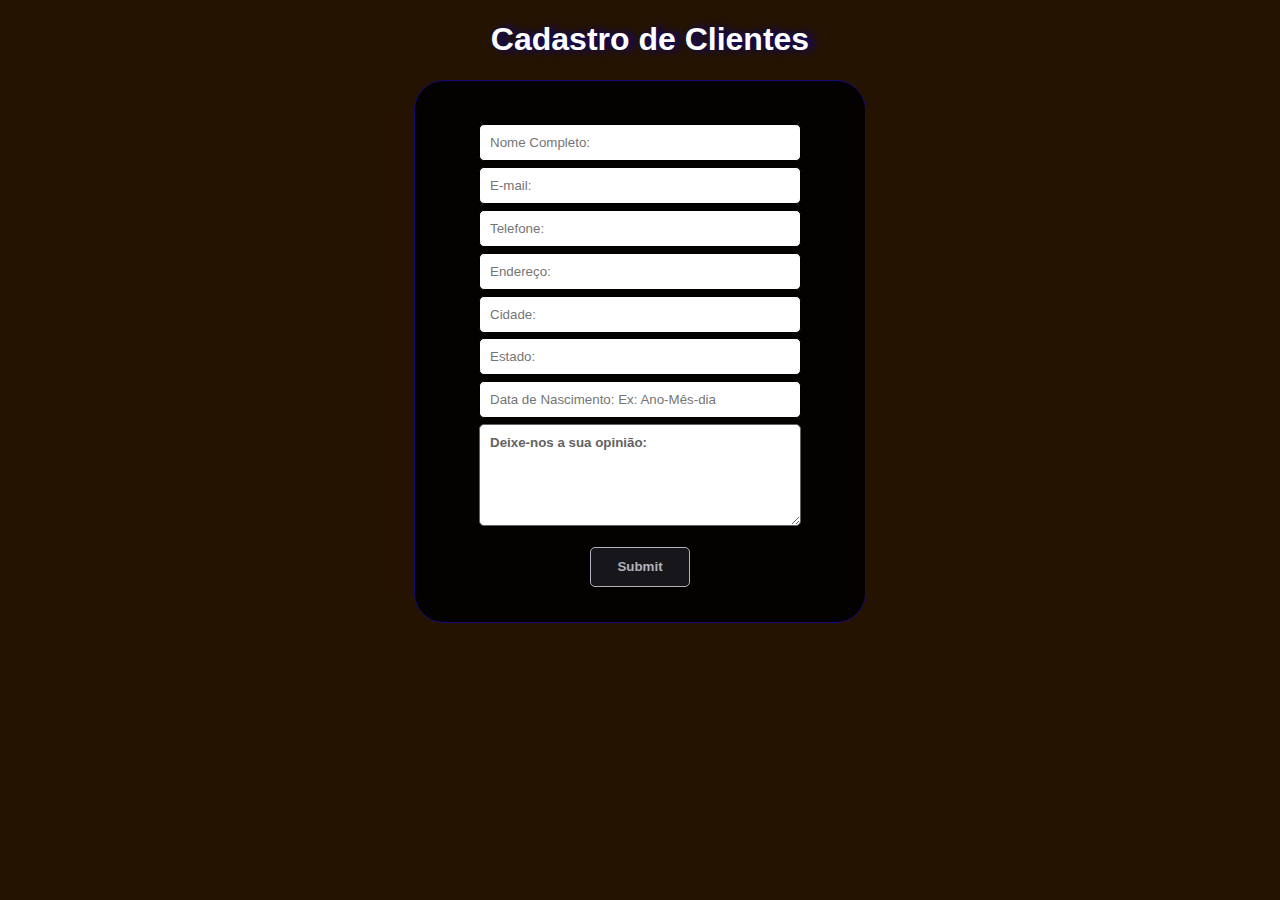
<file: 2_Formulario_com_BD_PHP_e_CSS/index.html>
<!DOCTYPE html>
<html lang="pt-br">
<head>
    <link rel="stylesheet" type="text/css" href="styleRestore.css">
    <meta charset="UTF-8">
    <meta http-equiv="X-UA-Compatible" content="IE=edge">
    <meta name="viewport" content="width=device-width, initial-scale=1.0">

    <title>Inicio</title>
</head>
<body>
    
        <div>
            <center>
            <h1>Cadastro de Clientes</h1>

            <form action="dadosClientes.php" method="POST" >

            <br>
            <input type="text" name="nome" size="50" placeholder="Nome Completo:" required>
            <input type="text" name="email" placeholder="E-mail:" required>
            <input type="text" name="telefone" placeholder="Telefone:" required>
            <input type="text" name="endereco" placeholder="Endereço:" required>
            <input type="text" name="cidade" placeholder="Cidade:" required>
            <input type="text" name="estado" placeholder="Estado:" required >
            <input type="text" name="data_nasc" placeholder="Data de Nascimento: Ex: Ano-Mês-dia" required>

            <textarea type="text" name="opiniao">Deixe-nos a sua opinião:</textarea>
            <p>
            <input class="enviar" type="submit" name="enviar"></p>
            </center>
            
                    
            </form>
                
        </div>

</body>
</html>
</file>
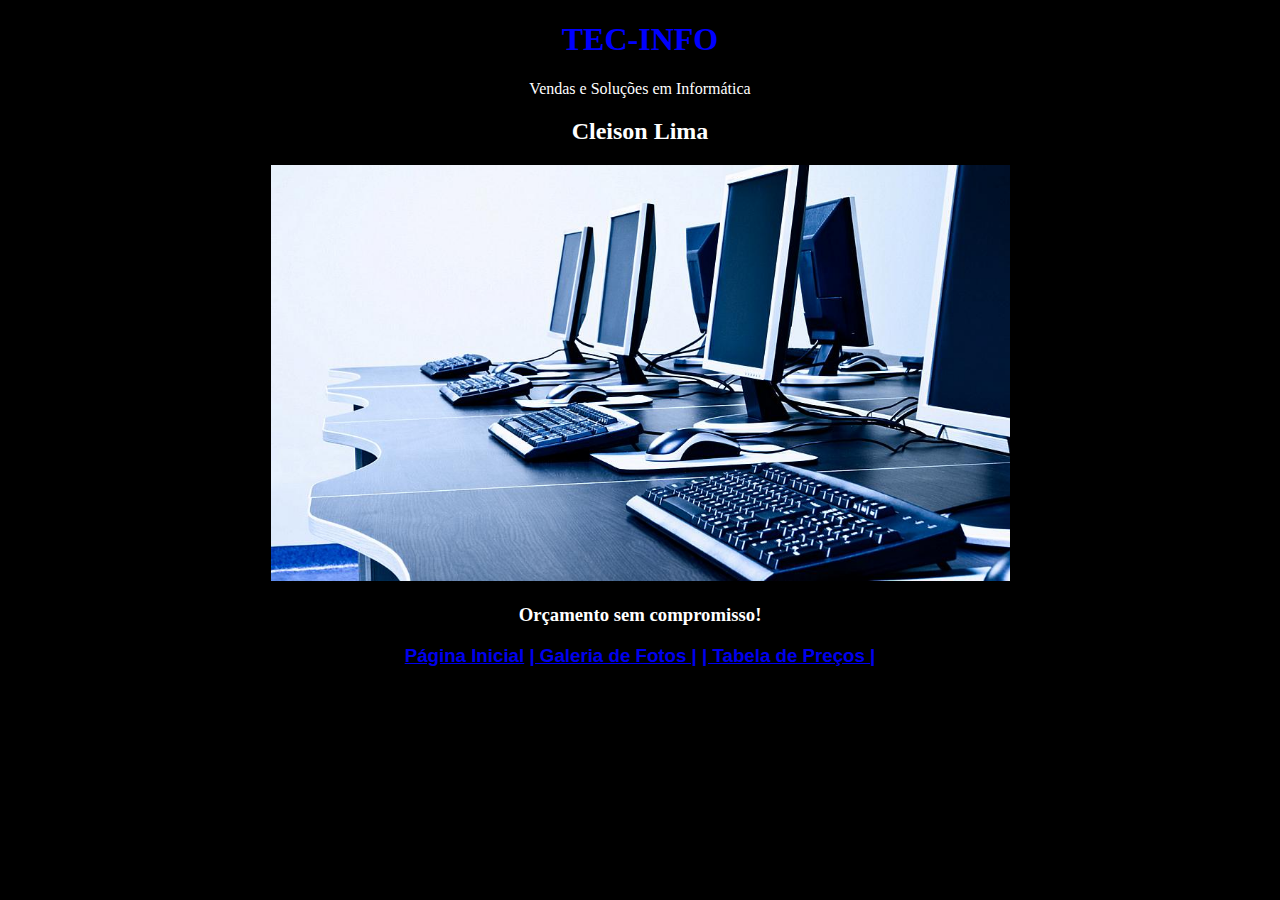
<file: 4_Site_Loja/index.html>
<!DOCTYPE html>
<html lang="pt-br">
<head>
    <meta charset="UTF-8">
    <meta http-equiv="X-UA-Compatible" content="IE=edge">
    <meta name="viewport" content="width=device-width, initial-scale=1.0">
    <title>Atvidade</title>
</head>

<body bgcolor="black">

<center>
    <font face="Tahoma" color="blue"><h1>TEC-INFO</h1></font> 
    <font face="Tahoma" color="white">Vendas e Soluções em Informática</font>
    <font face="Tahoma" color="white"><h2>Cleison Lima</h2></font>
    <img src="img/topo.jpeg" width="739" heigth="500">
    
    <h3><font color="white">Orçamento sem compromisso!</h3></font>

    <h3><font face="arial" color="blue">
    
    <a href="index.html">Página Inicial</a></div>
    <a href="fotos.html">| Galeria de Fotos |</a>
    <a href="tabela.html">| Tabela de Preços |</a>
    </h3></font>
</center>

</body>
</html>
</file>
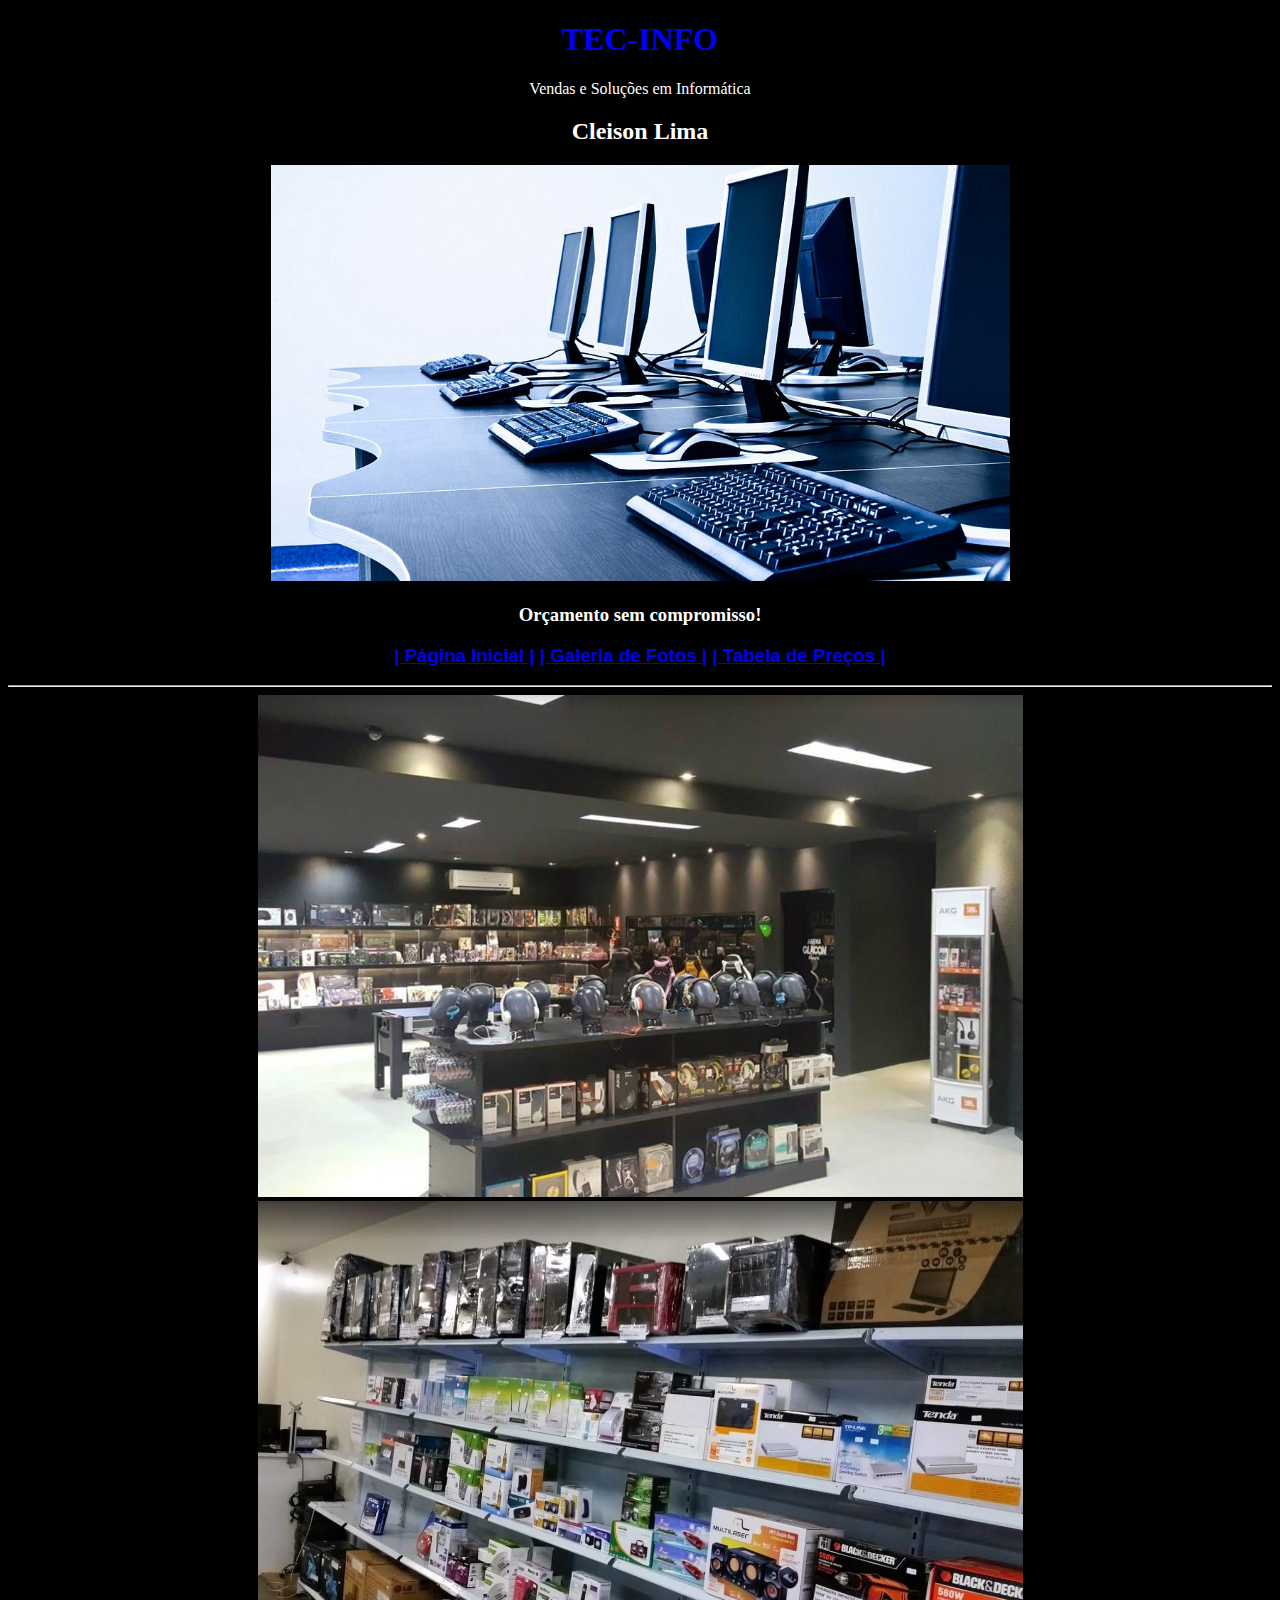
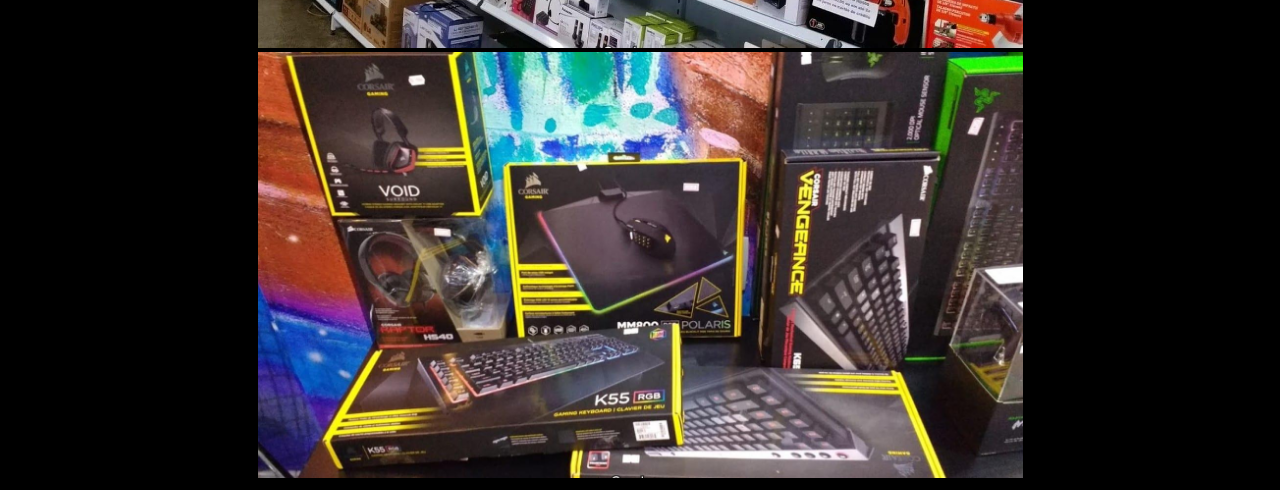
<file: 4_Site_Loja/fotos.html>
<!DOCTYPE html>
<html lang="pt-br">
<head>
    <meta charset="UTF-8">
    <meta http-equiv="X-UA-Compatible" content="IE=edge">
    <meta name="viewport" content="width=device-width, initial-scale=1.0">
    <title>Atividade</title>
</head>

<body bgcolor="black">
<center>
        <font face="Tahoma" color="blue"><h1>TEC-INFO</h1></font> <font face="Tahoma" color="white">Vendas e Soluções em Informática</font><b>
        <font face="Tahoma" color="white"><h2>Cleison Lima</h2></font>
        <img src="img/topo.jpeg" width="739" heigth="500">
    
    <h3><font color="white">Orçamento sem compromisso!</h3></font>
    
        <h3><font face="arial" color="white">
        <a href="index.html">| Página Inicial |</a>
        <a href="fotos.html">| Galeria de Fotos |</a>
        <a href="tabela.html">| Tabela de Preços |</a>
        </h3></font>
    
    <hr>

        <img src="img/01.jpg" width="765" heigth="610"> <br>
        <img src="img/02.jpg" width="765" heigth="610"> <br>
        <img src="img/03.jpg" width="765" heigth="610"> <br>
</center>
        
    
</body>
</html>
</file>
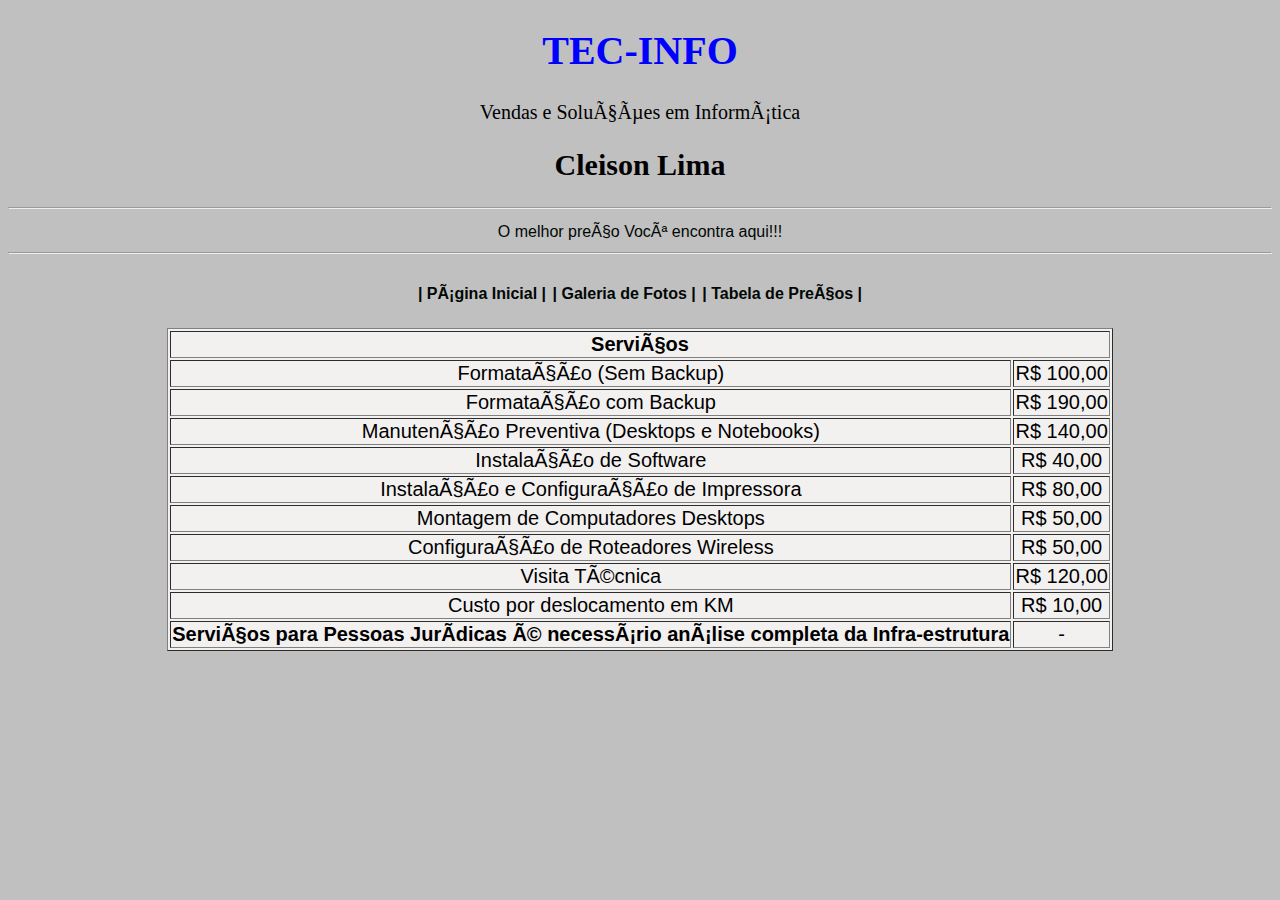
<file: 4_Site_Loja/tabela.html>
<!DOCTYPE html>
<html lang="pt-br">
<head>
    <link rel="stylesheet" type="text/css" href="style.css"
    <meta charset="UTF-8">
    <meta http-equiv="X-UA-Compatible" content="IE=edge">
    <meta name="viewport" content="width=device-width, initial-scale=1.0">
    <title>Tabela de preços</title>
</head>
<body>

    <center>
        <font face="Tahoma" color="blue"><h1>TEC-INFO</h1></font> 
        <font face="Tahoma" color="black">Vendas e Soluções em Informática</font>
        <font face="Tahoma" color="black"><h2>Cleison Lima</h2></font>
    <hr>

    <a href="index.html" target="_blank"> O melhor preço Você encontra aqui!!!</a>

    <hr>

    <!---Aqui inicia as tabelas-->
        
            <h3><font face="arial" color="white">
            <a href="index.html">| Página Inicial |</a>
            <a href="fotos.html">| Galeria de Fotos |</a>
            <a href="tabela.html">| Tabela de Preços |</a>
            </h3></font>

    <table border="1">
        <th colspan="2">Serviços</th>
        <tr>
            <td>Formatação (Sem Backup)</td>
            <td>R$ 100,00</td>
        </tr>
        <tr>
            <td>Formatação com Backup</td>
            <td>R$ 190,00</td>
        </tr>
        <tr>
            <td>Manutenção Preventiva (Desktops e Notebooks)</td>
            <td>R$ 140,00</td>
        </tr>
        <tr>
            <td>Instalação de Software</td>
            <td>R$ 40,00</td>
        </tr>
        <tr>
            <td>Instalação e Configuração de Impressora</td>
            <td>R$ 80,00</td>
        </tr>
        <tr>
            <td>Montagem de Computadores Desktops</td>
            <td>R$ 50,00</td>
        </tr>
        <tr>
            <td>Configuração de Roteadores Wireless</td>
            <td>R$ 50,00</td>
        </tr>
        <tr>
            <td>Visita Técnica</td>
            <td>R$ 120,00</td>
        </tr>
        <tr>
            <td>Custo por deslocamento em KM</td>
            <td>R$ 10,00</td>
        </tr>
        <tr>
            <th>Serviços para Pessoas Jurídicas é necessário análise completa da Infra-estrutura</th>
            <td> - </td>
        </center>
    </tr>
    </table>
</body>
</html>
</file>
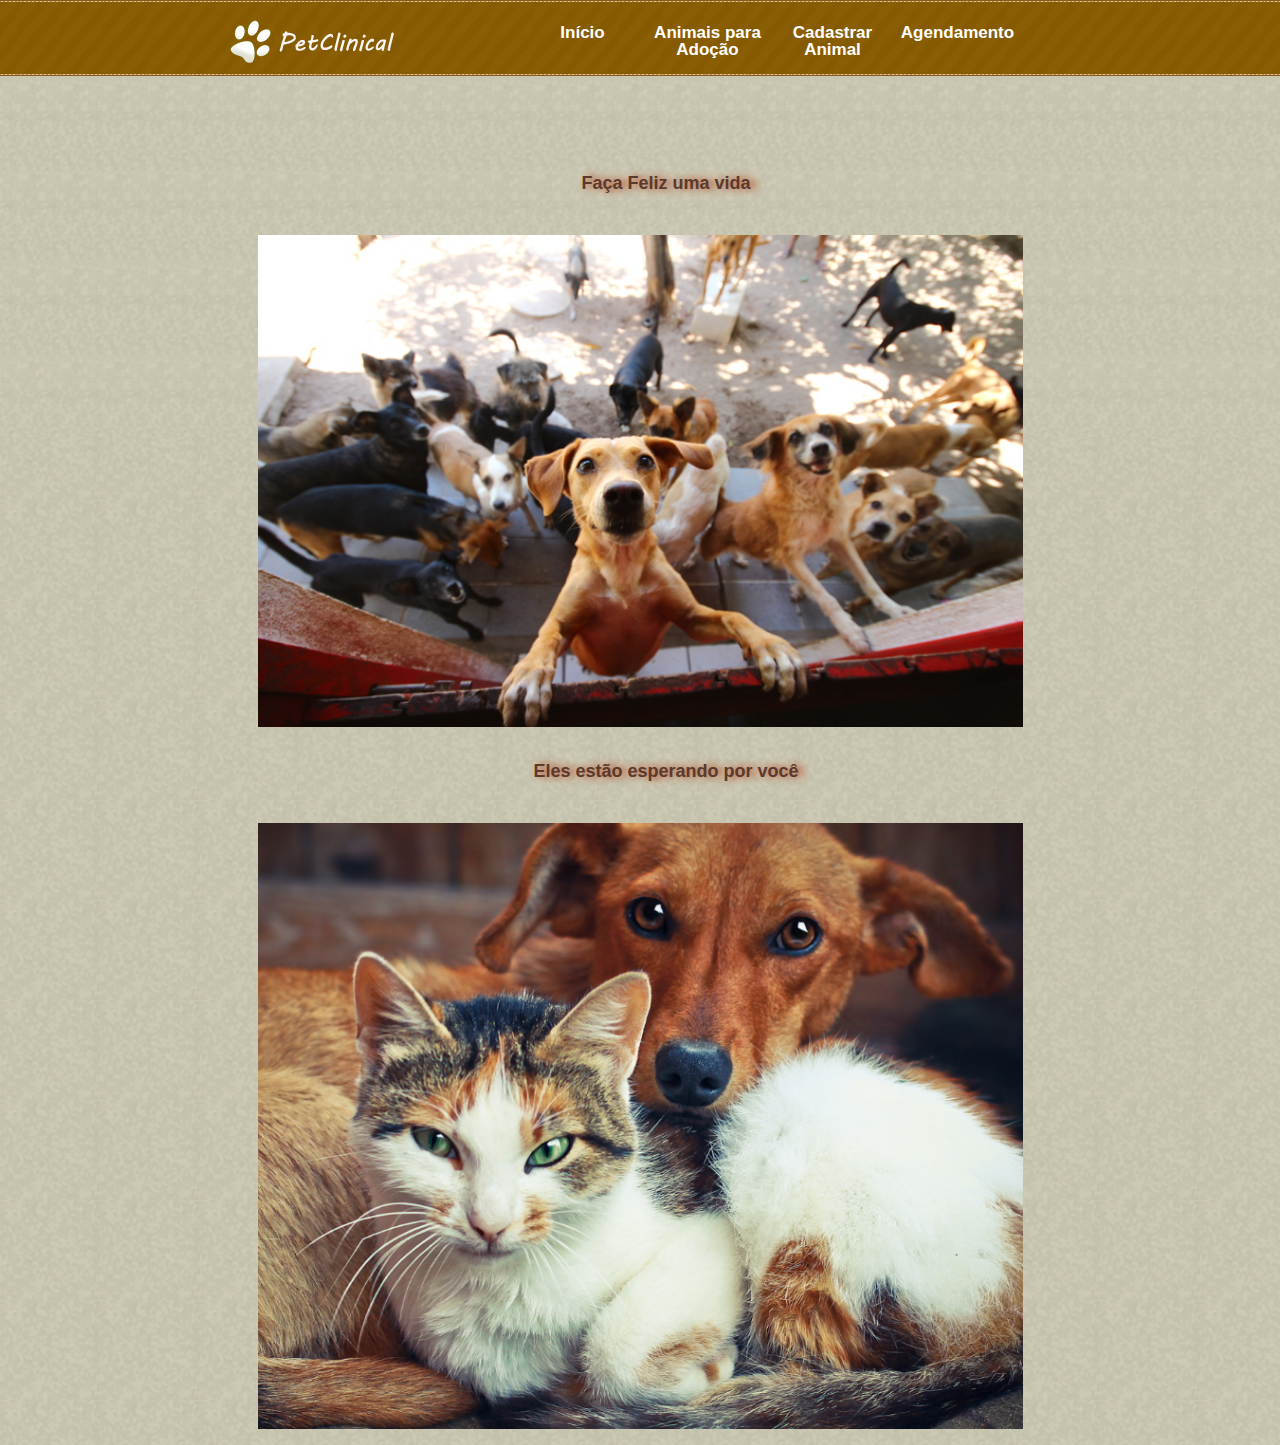
<file: 3_Site_Pet/petclinical/adocao.html>
<!DOCTYPE html>
<html lang="pt-br">

<head>
    <link rel="stylesheet" type="text/css" href="styleRestore.css">
    <meta charset="UTF-8">
    <meta http-equiv="X-UA-Compatible" content="IE=edge">
    <meta name="viewport" content="width=device-width, initial-scale=1.0">

    <link href="css_PetsAdocao.css" rel="stylesheet" type="text/css" />

    <title>Inicio</title>
</head>

<body>

    <div id="templatemo_container">
        <div id="templatemo_topsection">
            <div id="templatemo_topsection_title"> </div>
            <div class="templatemo_topmenu">
                <ul>
                    <li><a href="index.html">Início</a></li>
                    <li><a href="petsAdocao.html">Animais para Adoção</a></li>
                    <li><a href="cadastroPets.html">Cadastrar Animal</a></li>
                    <li><a href="contato.html">Agendamento</a></li>
                </ul>
            </div>
        </div>
        <div>
            <center>

                <br>
                <br>
                <br>
                <br>
                <br>
                <br>
                <br>
                <p>

                    </h1>

                    <p><br>
                        <h1>Faça Feliz uma vida</p>
                    </h1>

                    <p>
                        <img src="adocao/1.jpg" width="765" heigth="610">
                    </p>
                    <p>
                        <h1>Eles estão esperando por você</p>
                    </h1>
                    <p>
                        <img src="adocao/2.png" width="765" heigth="610">
                    </p>
                    <p>

                        </h1>
            </center>
        </div>
</body>

</html>
</file>
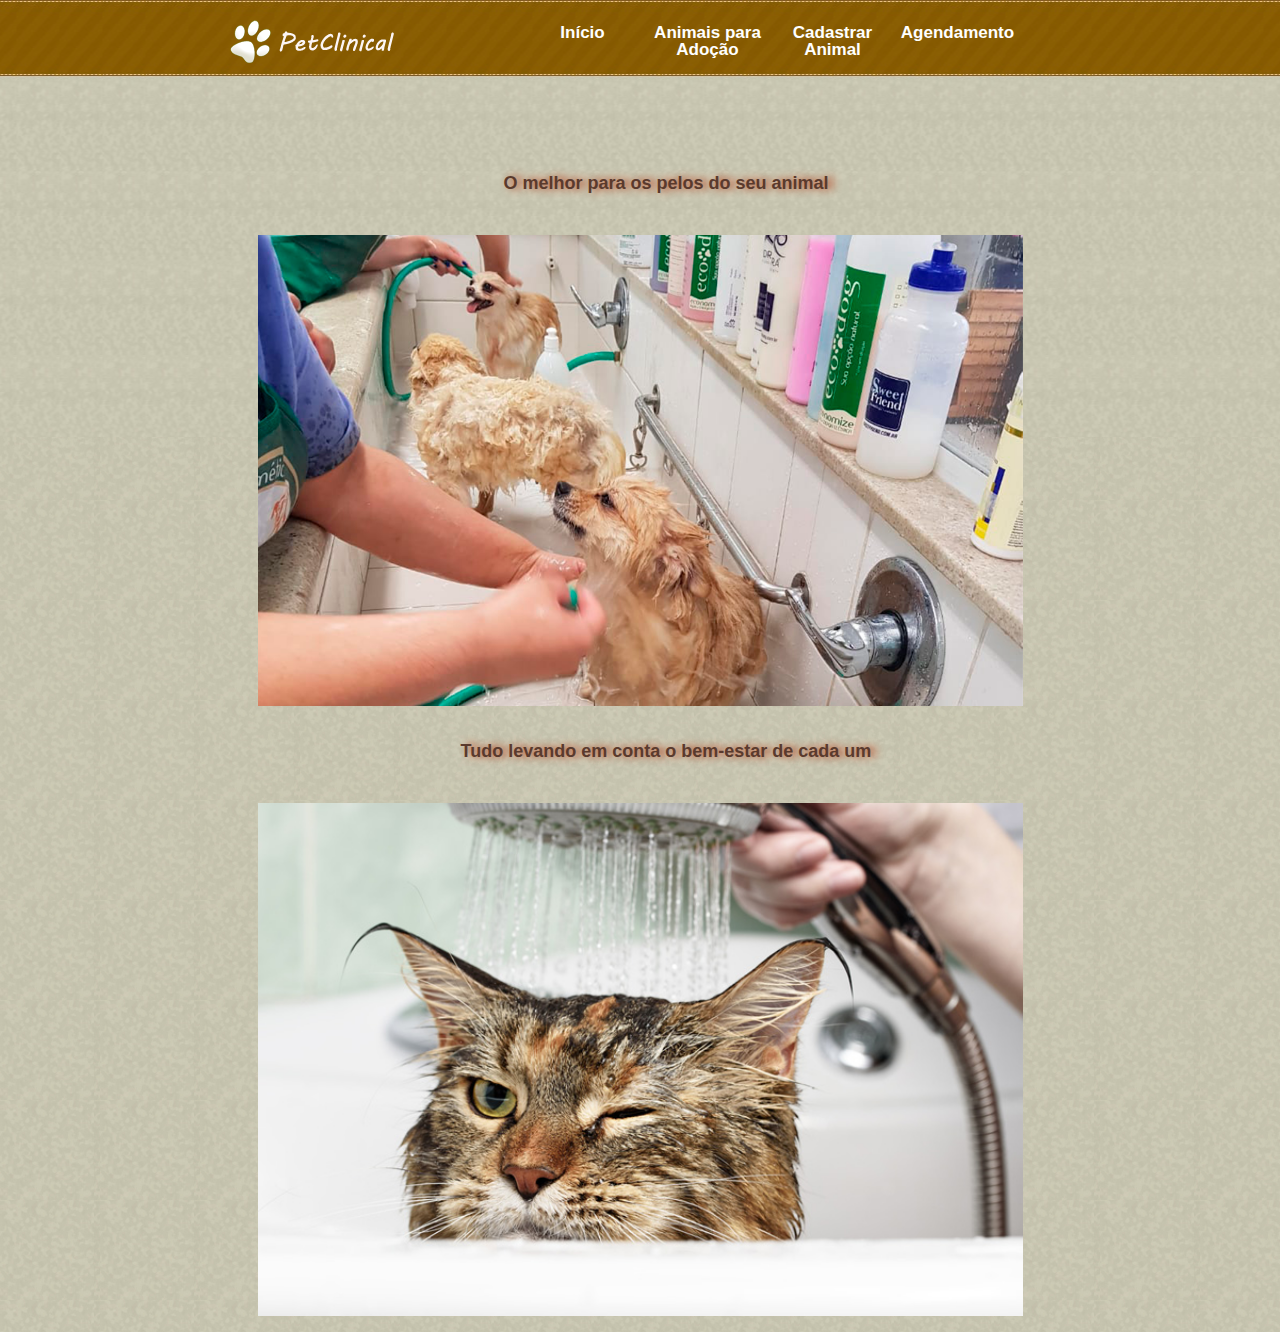
<file: 3_Site_Pet/petclinical/banhot.html>
<!DOCTYPE html>
<html lang="pt-br">

<head>
    <link rel="stylesheet" type="text/css" href="styleRestore.css">
    <meta charset="UTF-8">
    <meta http-equiv="X-UA-Compatible" content="IE=edge">
    <meta name="viewport" content="width=device-width, initial-scale=1.0">

    <link href="css_PetsAdocao.css" rel="stylesheet" type="text/css" />

    <title>Inicio</title>
</head>

<body>

    <div id="templatemo_container">
        <div id="templatemo_topsection">
            <div id="templatemo_topsection_title"> </div>
            <div class="templatemo_topmenu">
                <ul>
                    <li><a href="index.html">Início</a></li>
                    <li><a href="petsAdocao.html">Animais para Adoção</a></li>
                    <li><a href="cadastroPets.html">Cadastrar Animal</a></li>
                    <li><a href="contato.html">Agendamento</a></li>
                </ul>
            </div>
        </div>
        <div>
            <center>

                <br>
                <br>
                <br>
                <br>
                <br>
                <br>
                <br>
                <p>

                    </h1>

                    <p><br>
                        <h1>O melhor para os pelos do seu animal</p>
                    </h1>

                    <p>
                        <img src="banhot/1.png" width="765" heigth="610">
                    </p>
                    <p>
                        <h1>Tudo levando em conta o bem-estar de cada um</p>
                    </h1>
                    <p>
                        <img src="banhot/2.jpg" width="765" heigth="610">
                    </p>
                    <p>

                        </h1>

            </center>

        </div>

</body>

</html>
</file>
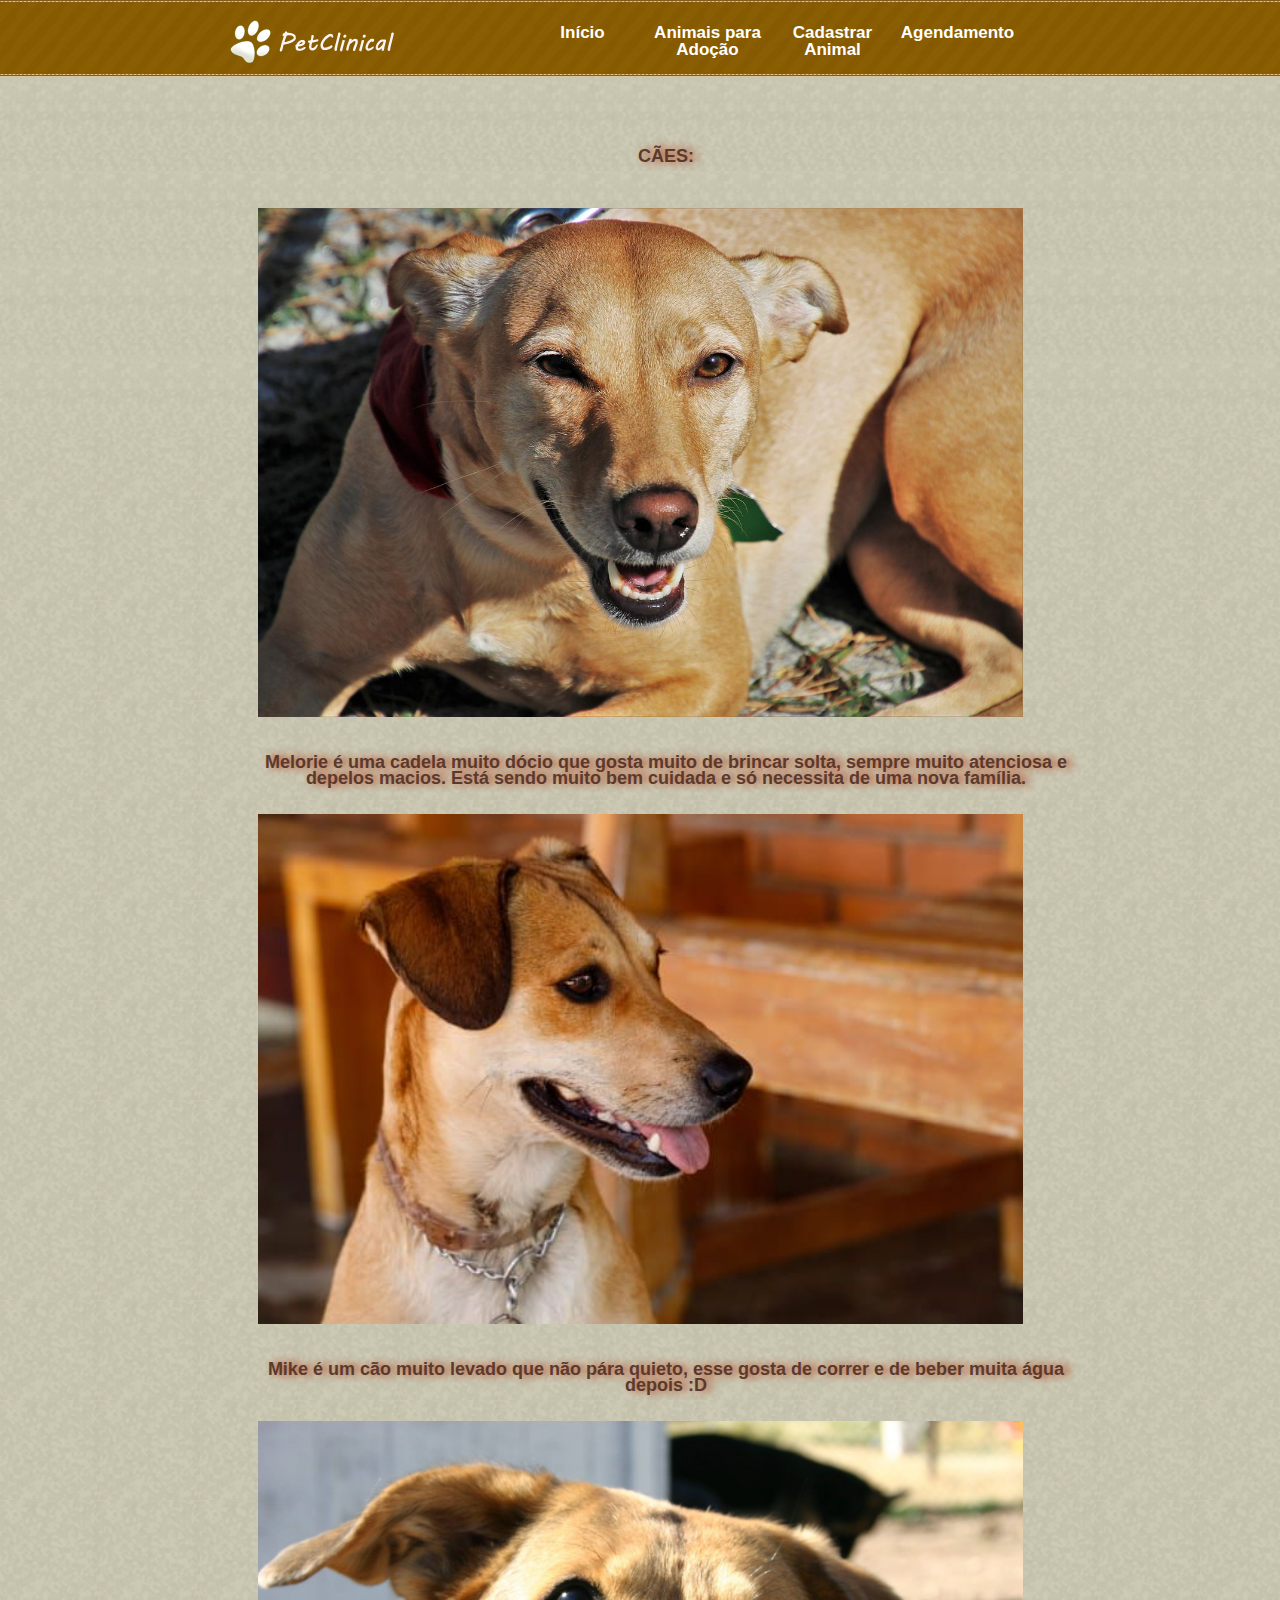
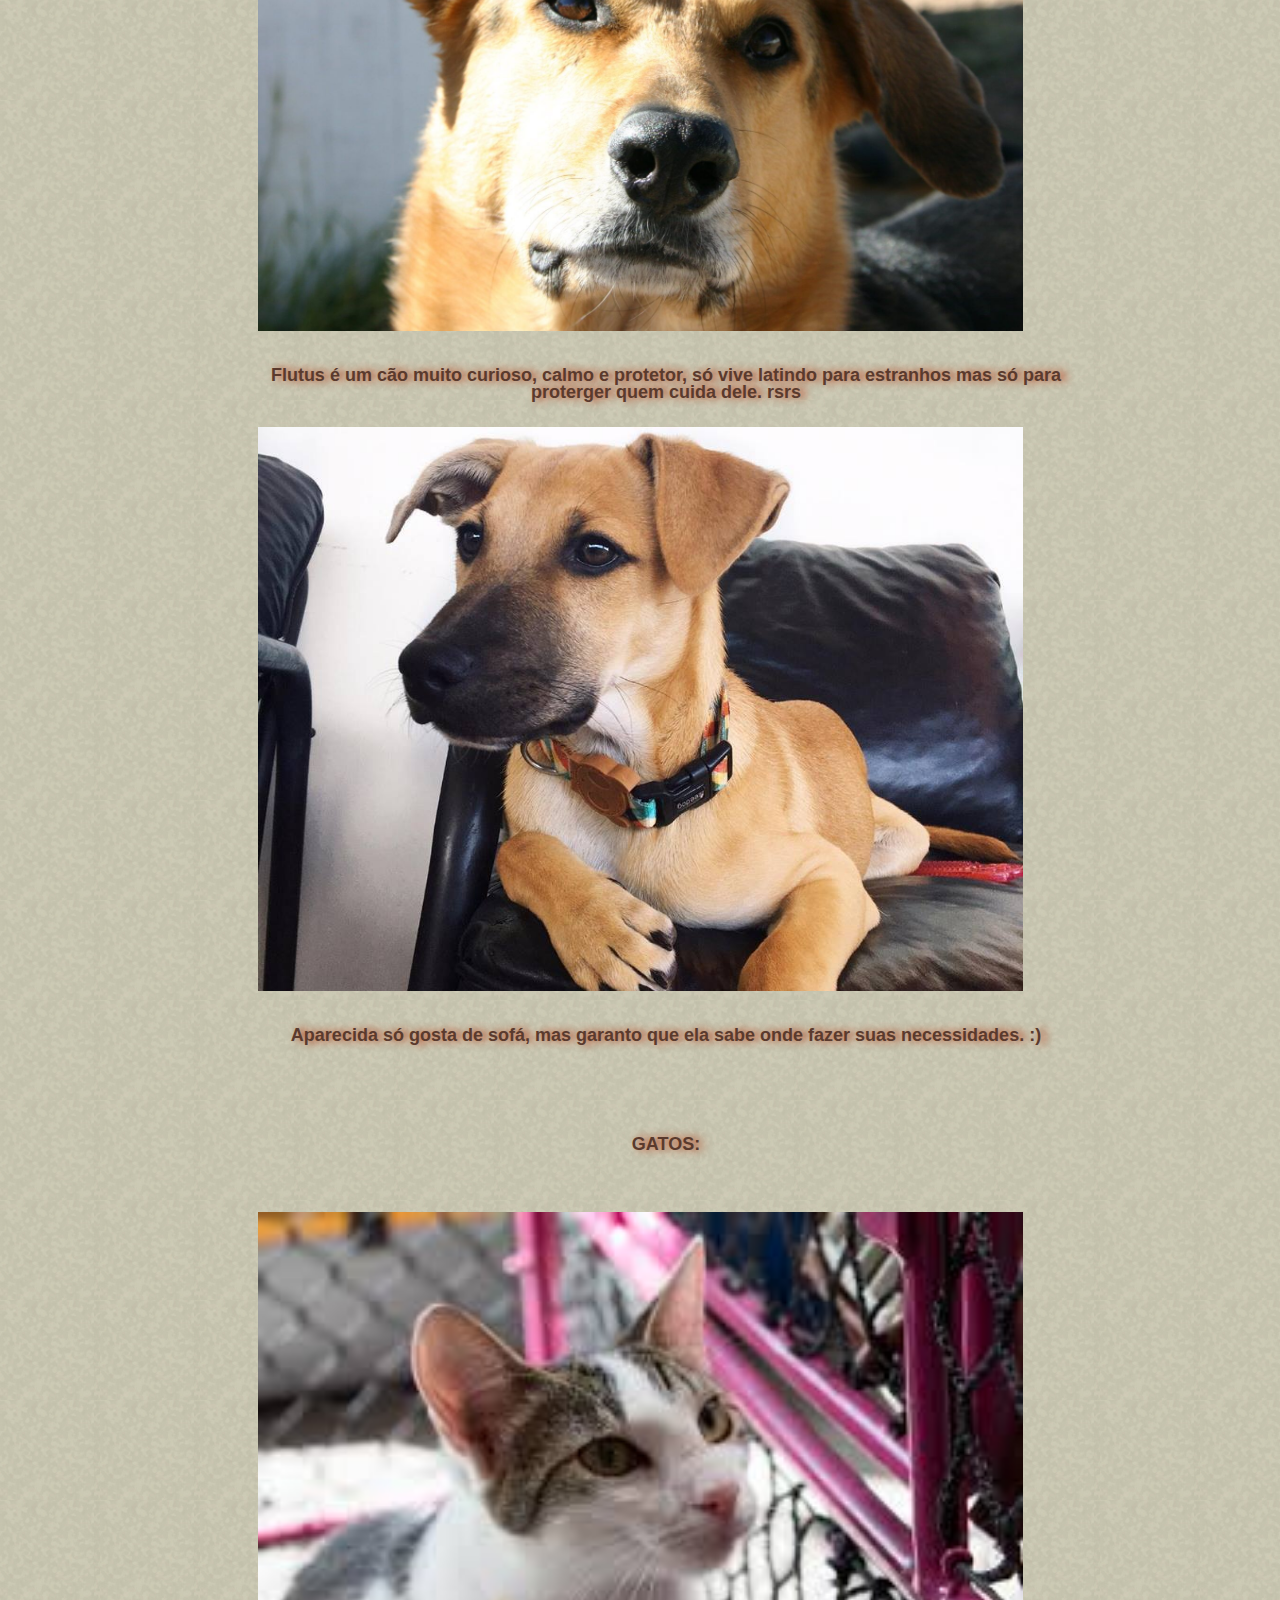
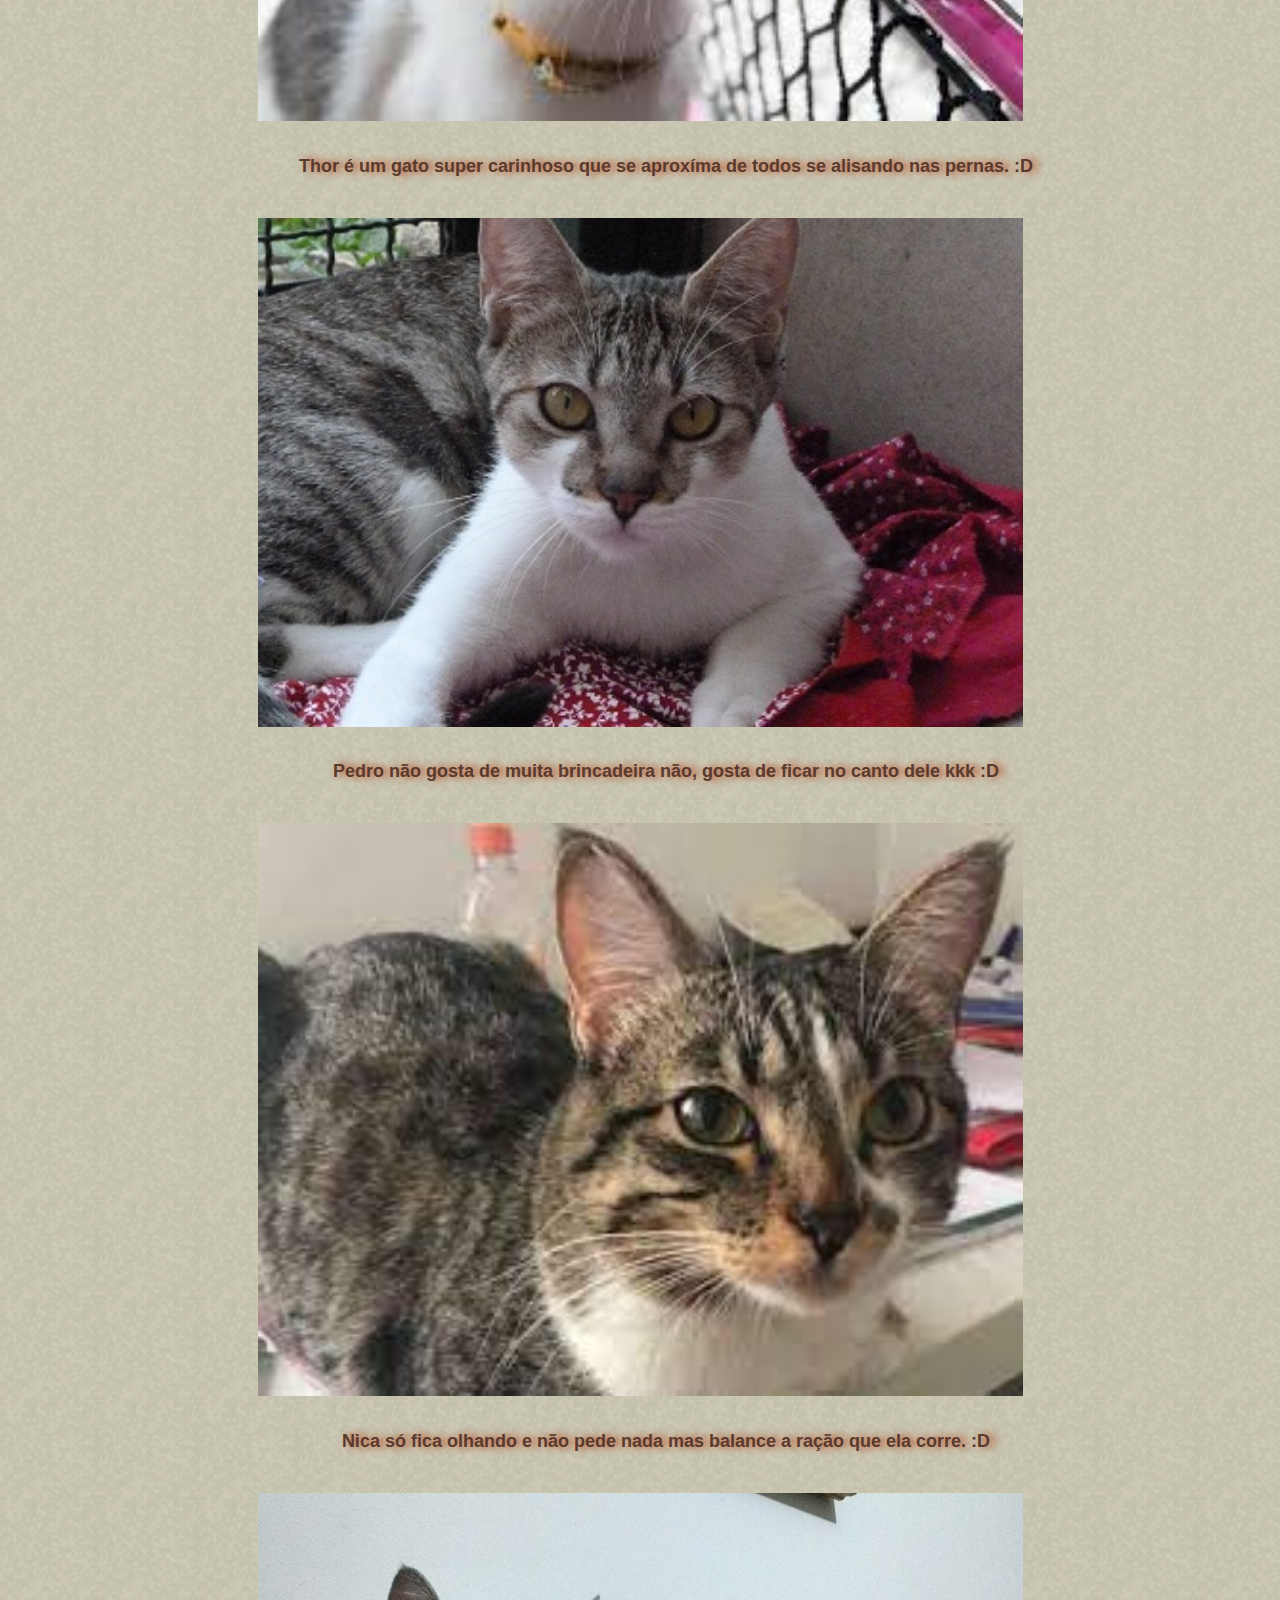
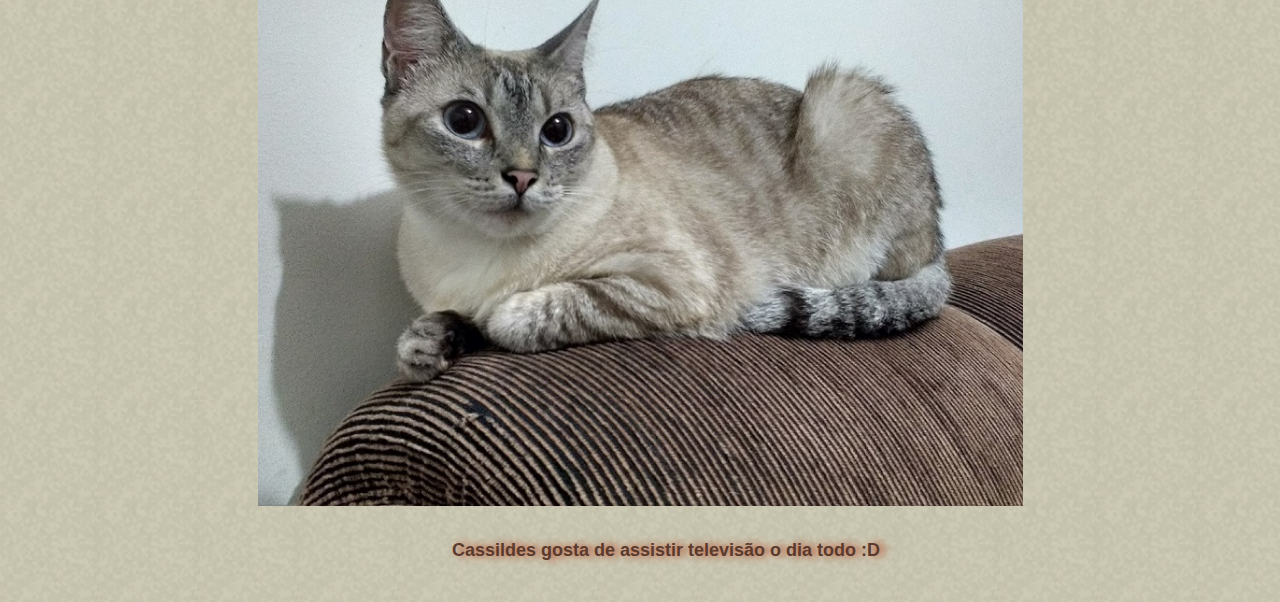
<file: 3_Site_Pet/petclinical/petsAdocao.html>
<!DOCTYPE html>
<html lang="pt-br">

<head>
    <link rel="stylesheet" type="text/css" href="styleRestore.css">
    <meta charset="UTF-8">
    <meta http-equiv="X-UA-Compatible" content="IE=edge">
    <meta name="viewport" content="width=device-width, initial-scale=1.0">

    <link href="css_PetsAdocao.css" rel="stylesheet" type="text/css" />

    <title>Inicio</title>
</head>

<body>

    <div id="templatemo_container">
        <div id="templatemo_topsection">
            <div id="templatemo_topsection_title"> </div>
            <div class="templatemo_topmenu">
                <ul>
                    <li><a href="index.html">Início</a></li>
                    <li><a href="petsAdocao.html">Animais para Adoção</a></li>
                    <li><a href="cadastroPets.html">Cadastrar Animal</a></li>
                    <li><a href="contato.html">Agendamento</a></li>
                </ul>
            </div>
        </div>
        <div>
            <center>

                <br>
                <br>
                <br>
                <br>
                <br>
                <br>
                <br>
                <p>
                    <h1>CÃES: </p>
                </h1>

                <img src="animais/1.jpg" width="765" heigth="610"> <br>
                <p>
                    <h1>Melorie é uma cadela muito dócio que gosta muito de brincar solta, sempre muito atenciosa e depelos macios. Está sendo muito bem cuidada e só necessita de uma nova família.</p>
                </h1>
                <img src="animais/2.jpg" width="765" heigth="610"> <br>
                <p>
                    <h1>Mike é um cão muito levado que não pára quieto, esse gosta de correr e de beber muita água depois :D
                </p>
                </h1>
                <img src="animais/3.jpg" width="765" heigth="610"> <br>
                <p>
                    <h1>Flutus é um cão muito curioso, calmo e protetor, só vive latindo para estranhos mas só para proterger quem cuida dele. rsrs</p>
                </h1>
                <img src="animais/4.jpg" width="765" heigth="610"> <br>
                <p>
                    <h1>Aparecida só gosta de sofá, mas garanto que ela sabe onde fazer suas necessidades. :) </p>
                </h1>

                <br>
                <p>
                    <h1>GATOS:</p>
                </h1>
                </br>

                <img src="animais/5.jpg" width="765" heigth="610"> <br>
                <p>
                    <h1>Thor é um gato super carinhoso que se aproxíma de todos se alisando nas pernas. :D</p>
                </h1>
                <img src="animais/6.jpg" width="765" heigth="610"> <br>
                <p>
                    <h1>Pedro não gosta de muita brincadeira não, gosta de ficar no canto dele kkk :D</p>
                </h1>
                <img src="animais/7.jpg" width="765" heigth="610"> <br>
                <p>
                    <h1>Nica só fica olhando e não pede nada mas balance a ração que ela corre. :D</p>
                </h1>
                <img src="animais/8.jpg" width="765" heigth="610"> <br>
                <p>
                    <h1>Cassildes gosta de assistir televisão o dia todo :D</p>
                </h1>

            </center>

        </div>

</body>

</html>
</file>
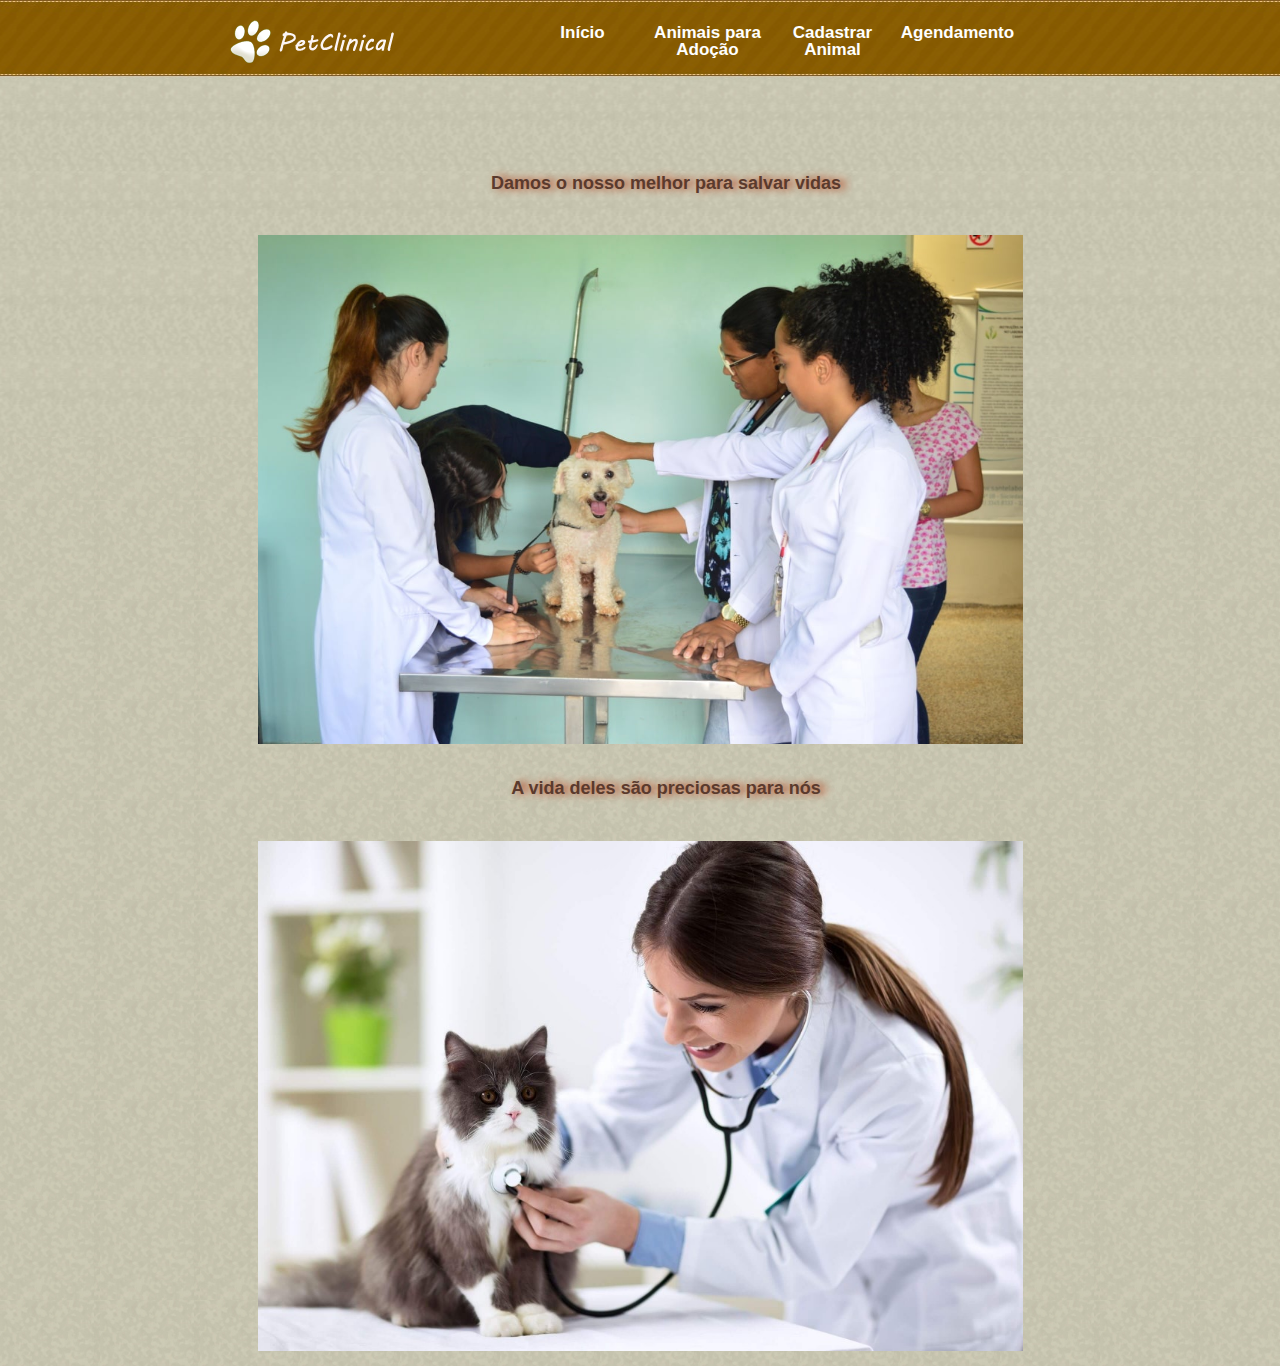
<file: 3_Site_Pet/petclinical/veterinario.html>
<!DOCTYPE html>
<html lang="pt-br">

<head>
    <link rel="stylesheet" type="text/css" href="styleRestore.css">
    <meta charset="UTF-8">
    <meta http-equiv="X-UA-Compatible" content="IE=edge">
    <meta name="viewport" content="width=device-width, initial-scale=1.0">

    <link href="css_PetsAdocao.css" rel="stylesheet" type="text/css" />

    <title>Inicio</title>
</head>

<body>

    <div id="templatemo_container">
        <div id="templatemo_topsection">
            <div id="templatemo_topsection_title"> </div>
            <div class="templatemo_topmenu">
                <ul>
                    <li><a href="index.html">Início</a></li>
                    <li><a href="petsAdocao.html">Animais para Adoção</a></li>
                    <li><a href="cadastroPets.html">Cadastrar Animal</a></li>
                    <li><a href="contato.html">Agendamento</a></li>
                </ul>
            </div>
        </div>
        <div>
            <center>

                <br>
                <br>
                <br>
                <br>
                <br>
                <br>
                <br>
                <p>

                    </h1>


                    <p><br>
                        <h1>Damos o nosso melhor para salvar vidas</p>
                    </h1>

                    <p>
                        <img src="veterinario/1.jpg" width="765" heigth="610">
                    </p>
                    <p>
                        <h1>A vida deles são preciosas para nós</p>
                    </h1>
                    <p>
                        <img src="veterinario/2.jpg" width="765" heigth="610">
                    </p>
                    <p>

                        </h1>

            </center>

        </div>

</body>

</html>
</file>
<file: 2_Formulario_com_BD_PHP_e_CSS/styleRestore.css>
body {
    padding: ;
    margin: ;
    background-color: #251302;
    background-image: url("https://cdn01.vulcanpost.com/wp-uploads/2016/05/v14-768x512.jpg");
    background-size: 1375px 650px;
    
}

form {
    font-family: Verdana, Geneva, Tahoma, sans-serif;
    font-size: 15px;
    background-color: rgb(3, 2, 0);
    height: 500px;
    max-width: 450px;
    

    display: flex;
    justify-content: space-between;
    align-items: center;
    flex-direction: column;
    padding: 1.3rem 0;
    border: 1px solid rgb(25, 9, 119);
    border-radius: 30px;
}

h1 {
    margin-left: 20px;
    color: rgb(255, 255, 255);
    text-shadow: 5px 0px 9px rgb(8, 5, 143);
    font-family: 'Trebuchet MS', 'Lucida Sans Unicode', 'Lucida Grande', 'Lucida Sans', Arial, sans-serif;

}
input, textarea {
    width: 300px;
    padding: 10px;
    color: black;
    margin-left: px;
    -webkit-border-radius: 5px;
    -moz-border-radius: 5px;
    border: 1px solid;
}
input:hover, textarea:hover, input:focus, textarea:focus {
    border-color: black;
    box-shadow: 5px 0px 9px rgb(20, 134, 240);
    background-color: white;
    color: black;
    font-weight: bold;
    
}

textarea {
    width: 300px;
    height: 80px;
    color: rgb(100, 99, 99);
    font-weight: bold;
    font-family: 'Trebuchet MS', 'Lucida Sans Unicode', 'Lucida Grande', 'Lucida Sans', Arial, sans-serif;
}
form label {
    margin-left: 30px;
    color: rgb(246, 245, 247);
    font-weight: bold;
}
input.enviar {
    width: 100px;
    height: 40px;
    font-family: verdana;
    background-color: rgb(23, 23, 27);
    font-weight: bold;
    font-family: 'Trebuchet MS', 'Lucida Sans Unicode', 'Lucida Grande', 'Lucida Sans', Arial, sans-serif;
    color: rgb(179, 177, 187);
}
</file>
<file: 4_Site_Loja/style.css>
body {
    color:rgb(86, 14, 202);
    font-family: Impact, Haettenschweiler, 'Arial Narrow Bold', sans-serif;
    font-size: 20px;
    background-color: silver;
}
table {
    font-family: Verdana, Geneva, Tahoma, sans-serif;
    font-size: 20px;
    background-color: rgb(243, 241, 240);
    color: black;
    text-align: center;
}
a {
    font-family: Verdana, Geneva, Tahoma, sans-serif;
    font-size: medium;
    color: rgb(0, 7, 4);
    text-decoration: none;
}
a:hover {
    font-family: Verdana, Geneva, Tahoma, sans-serif;
    font-size: medium;
    color: rgb(40, 7, 160);
    text-decoration: none;
}
</file>
<file: 3_Site_Pet/petclinical/styleRestore.css>
body {
    padding: ;
    margin: ;
    background-color: #251302;
    background-image: url("https://s1.1zoom.me/big0/95/395959-svetik.jpg");
    background-size: 1375px 650px;
}

form {
    font-family: Verdana, Geneva, Tahoma, sans-serif;
    font-size: 15px;
    background-color: rgb(133, 120, 96);
    height: 850px;
    max-width: 350px;
    display: flex;
    justify-content: space-between;
    align-items: center;
    flex-direction: column;
    padding: 1.3rem 0;
    border: 1px solid rgb(99, 57, 41);
    border-radius: 30px;
}

.agendamento {
    font-family: Verdana, Geneva, Tahoma, sans-serif;
    font-size: 15px;
    background-color: rgb(133, 120, 96);
    height: 650px;
    max-width: 350px;
    display: flex;
    justify-content: space-between;
    align-items: center;
    flex-direction: column;
    padding: 1.3rem 0;
    border-radius: 30px;
    border: 1px solid rgb(99, 57, 41);
}

h1 {
    margin-left: 14px;
    color: rgb(255, 255, 255);
    text-shadow: 5px 0px 9px rgb(182, 59, 21);
    font-family: 'Trebuchet MS', 'Lucida Sans Unicode', 'Lucida Grande', 'Lucida Sans', Arial, sans-serif;
}

input,
textarea {
    width: 300px;
    padding: 10px;
    color: black;
    margin-left: px;
    -webkit-border-radius: 5px;
    -moz-border-radius: 5px;
    border: 1px solid;
}

input:hover,
textarea:hover,
input:focus,
textarea:focus {
    border-color: black;
    box-shadow: 5px 0px 9px rgb(240, 237, 234);
    background-color: white;
    color: black;
    font-weight: bold;
}

textarea {
    width: 300px;
    height: 80px;
    color: rgb(100, 99, 99);
    font-weight: bold;
    font-family: 'Trebuchet MS', 'Lucida Sans Unicode', 'Lucida Grande', 'Lucida Sans', Arial, sans-serif;
}

form label {
    margin-left: 30px;
    color: rgb(246, 245, 247);
    font-weight: bold;
}

input.enviar {
    width: 100px;
    height: 40px;
    font-family: verdana;
    background-color: rgb(114, 112, 111);
    font-weight: bold;
    font-family: 'Trebuchet MS', 'Lucida Sans Unicode', 'Lucida Grande', 'Lucida Sans', Arial, sans-serif;
    color: rgb(236, 236, 243);
}
</file>
<file: 3_Site_Pet/petclinical/css_PetsAdocao.css>
/*
CSS Credit: http://www.templatemo.com/
*/

/* 
Pets Template 
http://www.templatemo.com/preview/templatemo_034_pets 
*/
html {
	background: url(images/templatemo_html_bg.jpg) repeat;
}
body {
	margin: 0;
	padding:0;
	font-family: Arial, Helvetica, sans-serif;
	font-size: 11px;
	line-height: 1.5em;
	color: #fff;
	background: url(images/templatemo_page_bg.jpg) repeat-x  center top;
	width: 100%;
	display: table;
}

a:link, a:visited { color: #64543f; text-decoration: none; } 
a:active, a:hover { color: #CC0000; text-decoration: none }

h1 {
	font-size: 18px;
	font-weight: bold;
	color: #5a3a2d;
	background-position: left;
	height: 48px;
	padding-left: 38px;
	padding-top: 20px;
	
}
h2 {
	margin-top: 20px;
	padding-left: 10px;
	padding-top: 5px;
	font-size: 14px;
	font-weight: bold;
	color: #fff;
	height: 26px;
	background: url(images/templatemo_h2.jpg) repeat-x;
}

#templatemo_container {
	width: 900px;
	margin: auto;
}
#templatemo_topsection {
	float: left;
	width: 900px;
	height: 108px;

}
#templatemo_topsection_title {
	float: left;
	width: 300px;
	font-size: 22px;
	font-weight: bold;
	margin-top: 20px;
	height: 34px;
	padding-top: 10px;
	padding-left: 5px;
	background: url(images/templatemo_logo.png) no-repeat;
	margin-left: 40px;
}
#templatemo_topsection_title img {
	float: left;
}
.templatemo_topmenu{
	margin-top: 20px;
	text-align: center;
	margin-left: -15px;
	padding-top: 5px;
	float: left;
	width: 500px;
	
}

.templatemo_topmenu ul {
	list-style: none;
	padding: 0px;
	margin: 0px;
}

.templatemo_topmenu li{
	display: inline;
}
.templatemo_topmenu li a{
	float:left;
	font-size: 17px;
	font-weight: bold;
	text-decoration: none;
	
	color: #fff;
	width: 125px;
	height: 10px;
	margin-left: 0px;
	padding-top: 0px;


}

/*		CSS Credit: w w w . t e m p l a t e m o . c o m		*/



#templatemo_left_column {
	float: left;
	width: 323px;
}
#templatemo_left_top {
	float: left;
	width: 323px;
	height: 219px;
	background: url(images/0.png) no-repeat;s

}
.templatemo_leftmenu {
	float: left;
	width: 260px;
	margin-top: 0px;
}
.templatemo_leftmenu ul {
	list-style-type: none;
	padding-left: 70px;
	margin:10px;
}
.templatemo_leftmenu li a {
	display: block;
	height: 20px;
	font-size: 11px;
	color: #3c4826;
	background: url(images/templatemo_menu_button.gif);
}
.templatemo_leftmenu li a:hover, .templatemo_leftmenu li .current {
	color: #000;
}
#templatemo_right_column {
	float: right;
	width: 577px;
	background: url(images/templatemo_right_bg.png) repeat-y;


}
#templatemo_right_mid {
	float: left;
	width: 446px;
	margin: 0px auto;
	background: #fff;
	color: #666666;
	padding: 0px 45px 0px 45px;
	text-align: justify;
}
#templatemo_right_mid img {
	float: right;
	padding-left: 10px;
}
#templatemo_right_mid strong {
	float: right;
	padding-right: 60px;
	background: url(images/templatemo_star.jpg) no-repeat;
	background-position: right;
	color: #eec400;
}
#templatemo_right_bot {
	float: left;
	margin-top: 0px;
	padding-top: 50px;
	width: 561px;
	height: 25px;
	color: #333333;
	text-align: center;
	font-weight: bold;
	background: url(images/templatemo_right_footer.jpg) no-repeat;
}

.button {
	font-family: Tahoma, "Arial Black";
	float: left;
	width: 165px;
	padding: 10px 0px 0px 50px;
	margin: 20px 0px 0px 50px;
	font-size: 14px;
	font-weight: bold;
	color: #fff;
	height: 30px;
	background: url(images/templatemo_h3.png) no-repeat;
}
.check {
	float: left;
	width: 323px;
	text-align: center;
}
</file>
